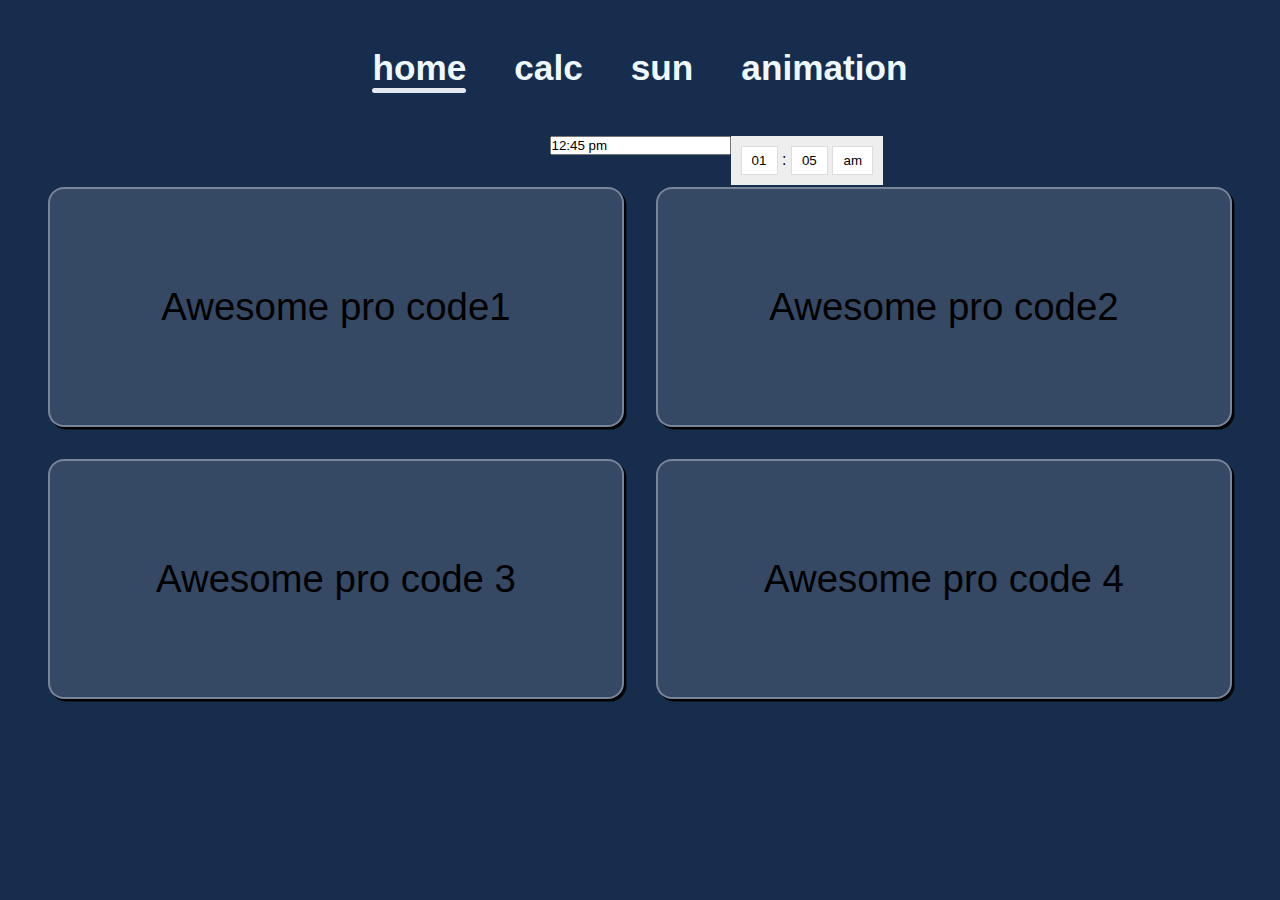
<file: animation.html>
<!DOCTYPE html>
<html lang="en">

<head>
   <meta charset="UTF-8">
   <meta http-equiv="X-UA-Compatible" content="IE=edge">
   <meta name="viewport" content="width=device-width, initial-scale=1.0">
   <link rel="stylesheet" href="style.css">

   <title>Document</title>
</head>

<body>
   <nav>
      <ul class="nav-links">
         <div class="nav-item">
            <li><a href="/">home</a></li>
            <div class="active-nav"></div>
         </div>
         <div class="nav-item">
            <li><a href="calc.html">calc</a></li>

         </div>
         <div class="nav-item">
            <li><a href="sun.html">sun</a></li>
         </div>
         <div class="nav-item">
            <li><a href="animation.html">animation</a></li>
         </div>
      </ul>
   </nav>


   <center><input type="text" value="12:45 pm" class="time-pickable" readonly>
      <div class="time-picker">
         <select class="time-picker__select">
            <option value="01">01</option>
         </select>
         :
         <select class="time-picker__select">
            <option value="05">05</option>
         </select>

         <select class="time-picker__select">
            <option value="am">am</option>
            <option value="pm">pm</option>
         </select>
      </div>
   </center>



   <section>
      <div id="pr1" class="card">
         <h1>Awesome pro code1 </h1>
         <p>
            Lorem ipsum, dolor sit amet consectetur adipisicing elit.
            quod voluptas quasi at laudantium repellendus ipsum.
         </p>
      </div>
      <div id="pr2" class="card">
         <h1>Awesome pro code2 </h1>
         <p>
            Lorem ipsum, dolor sit amet consectetur adipisicing elit.
            quod voluptas quasi at laudantium repellendus ipsum.
         </p>
      </div>
      <div id="pr3" class="card">
         <h1>Awesome pro code 3 </h1>
         <p>
            Lorem ipsum, dolor sit amet consectetur adipisicing elit.
            quod voluptas quasi at laudantium repellendus ipsum.
         </p>
      </div>
      <div id="pr4" class="card">
         <h1>Awesome pro code 4 </h1>
         <p>
            Lorem ipsum, dolor sit amet consectetur adipisicing elit.
            quod voluptas quasi at laudantium repellendus ipsum.
         </p>
      </div>

   </section>


   <script>
      function getTimePartsFormsPickable(timePickable) {
         const pattern = /^(\d+):(\d+) (am|pm)$/;
         const [hour, minute, meridiem] = Array.from(timePickable.value.match(pattern)).splice(1);
         // console.log(result);

         return {
            hour,
            minute,
            meridiem
         };


      }
      const demoPick = document.querySelector(".time-pickable");
      console.log(getTimePartsFormsPickable(demoPick));
   </script>









   <!--   <script src="https://cdnjs.cloudflare.com/ajax/libs/gsap/3.11.3/Flip.min.js"
      integrity="sha512-byzUdBXaTSrgrlWDvkyU6TBkRSUUiI3EzVIdZtrYEUx1hFnsel9QmEs3QWpKo+8N+G9eOjSxQzFWF1PLq0+WVw=="
      crossorigin="anonymous" referrerpolicy="no-referrer"></script>
   <script src="https://cdnjs.cloudflare.com/ajax/libs/gsap/3.11.3/ScrollTrigger.min.js"
      integrity="sha512-tHvUcUQYi35zApvAa5TNR3fNhBQkVtkmWKfacnpxmix4/VTGz1lGjIVyLMp7gLgAvg+aKJjnVKokXJNS5GZ+/g=="
      crossorigin="anonymous" referrerpolicy="no-referrer"></script>

   <script src="gsap.js"></script>
<script src="./index.js"></script> -->
</body>

</html>
</file>
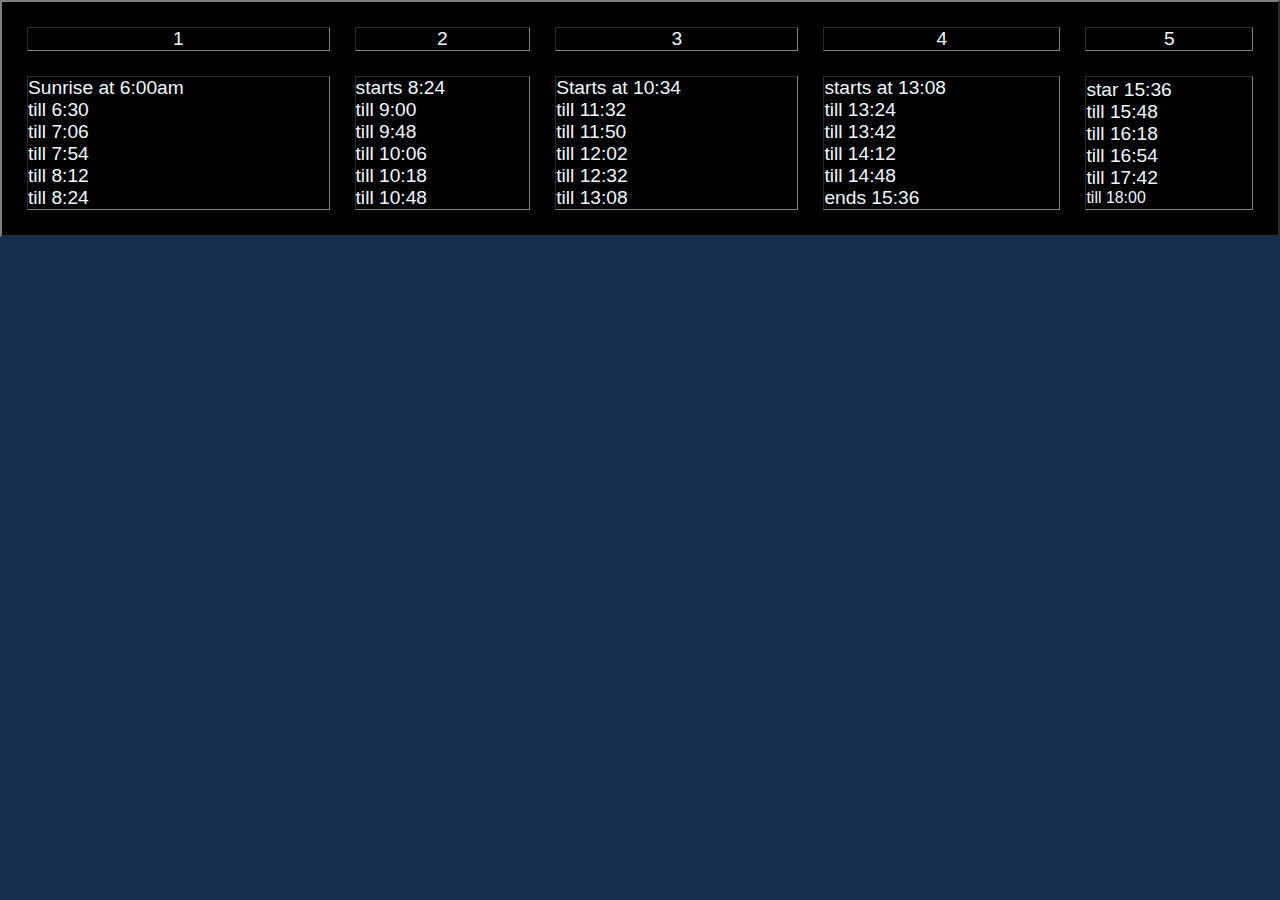
<file: time.html>
<!DOCTYPE html>
<html lang="en">
<head>
   <meta charset="UTF-8">
   <meta http-equiv="X-UA-Compatible" content="IE=edge">
   <meta name="viewport" content="width=device-width, initial-scale=1.0">
   <link rel="stylesheet" href="style.css">
   <title>Document</title>
</head>
<body>
   <style>
      table{
         color: aliceblue;
         font-size: larger;
      }
   </style>
   <table  width="100%" bgcolor="#000"  border="2" align="center" cellspacing="25">
      <thead>
             <tr>
         <th>1</th>
         <th>2</th>
         <th>3</th>
         <th>4</th>
         <th>5</th>
      </tr>
      </thead>
      <tbody>
         <tr>
            <td>
               <h4>Sunrise at 6:00am</h4>
               <p> till 6:30</p>
               <p> till 7:06</p>
               <p> till 7:54</p>
               <p> till 8:12</p>
               <p> till 8:24</p>
            </td>
            <td>
               <h4> starts 8:24</h4>
               <p>  till 9:00</p>
               <p>  till 9:48</p>
               <p>  till 10:06</p>
               <p>  till 10:18</p>
               <h4> till 10:48</h4>
            </td>
            <td>
               <h4> Starts at  10:34</h4>
               <p>    till 11:32</p>
               <p> till 11:50</p>
               <p> till 12:02</p>
               <p> till 12:32</p>
               <h4> till 13:08</h4>
            </td>
            <td>
               <h4> starts at 13:08</h4>
               <p> till 13:24</p>
               <p> till 13:42</p>
               <p> till 14:12</p>
               <p> till 14:48</p>
               <h4> ends 15:36</h4>
            </td>
            <td>
               <h4> star 15:36</h4>
               <p>  till 15:48</p>
               <p>  till 16:18</p>
               <p>  till 16:54</p>
               <p>  till 17:42</p>
               <h5> till 18:00</h5>
         
            </td>
         </tr>
      </tbody>
   </table>
   <table>
      <thead>
         <tr>

         </tr>
      </thead>
   </table>
</body>
</html>
</file>
<file: style.css>
/** @format */
*,
*::after,
*::before {
	padding: 0;
	margin: 0;
	box-sizing: border-box;
	font-weight: normal;
	font-family: Gothem Rounded, sans-serif;
}


body {
	padding: 0;
	margin: 0;
	background: rgb(23, 45, 78);
}


canvas {
	object-fit: cover;
}
.ball-text {
	position: fixed;
	z-index: 2;
	color: aliceblue;
	font-size: 5rem;
	top: 50%;
	left: 50%;
	transform: translate(-50%, -50%);
}

nav{
	padding: 3rem;
	display: flex;
	justify-content: center;
}

.nav-links{
	display: flex;
	list-style: none;
	gap: 3rem;
	font-size: 2.2rem;
	
}
.nav-links a{
	text-decoration: none;
	color: aliceblue;
	font-weight: bold;
}
.nav-item{
	position: relative;
}
.active-nav{
	height: 5px;
	background: rgb(227, 233, 239);
	border-radius: 1rem;
	/* margin: 0.2rem 0.5rem; */
	position: absolute;
	left: 0;
	bottom: -50;
	width: 100%;
}
section{
	display: grid;
	gap: 2rem;
	grid-template-columns: repeat(6, 1fr);
	margin: 2rem 3rem;


}
.card{
	height: 15rem;
	border-radius: 1rem;
	cursor: pointer;
	border: 2px solid #ffffff55;
	display: flex;
	justify-content: center;
	align-items: center;
	flex-direction: column;
	background: #ffffff22;
	font-size: 1.2rem;
	grid-column: span 3;
	padding: 5rem;
	box-shadow: 0.15rem 0.15rem 0rem #000;
	gap: 2rem;
}
.card p{
	line-height: 2rem;
	display: none;

}
.card.active p{
	display: block;
}
.card.active{
	grid-column: 1 / span 6;
	grid-row: 1;
	order: 0;
	height: auto;
}
card.is-inactive{
	grid-column: span 2 ;
}

/* time picker */
.time-picker {
	position: absolute;
	display: inline-block;
	padding: 10px;
	background: #eee;
}

.time-picker__select {
	-webkit-appearance: none;
	-moz-appearance: none;
	appearance: none;
	text-align: center;
	border: 1px solid #ddd;
	padding: 6px 10px;
	background: #fff;
	font-family: 'heebo', sans-serif;

}
</file>
